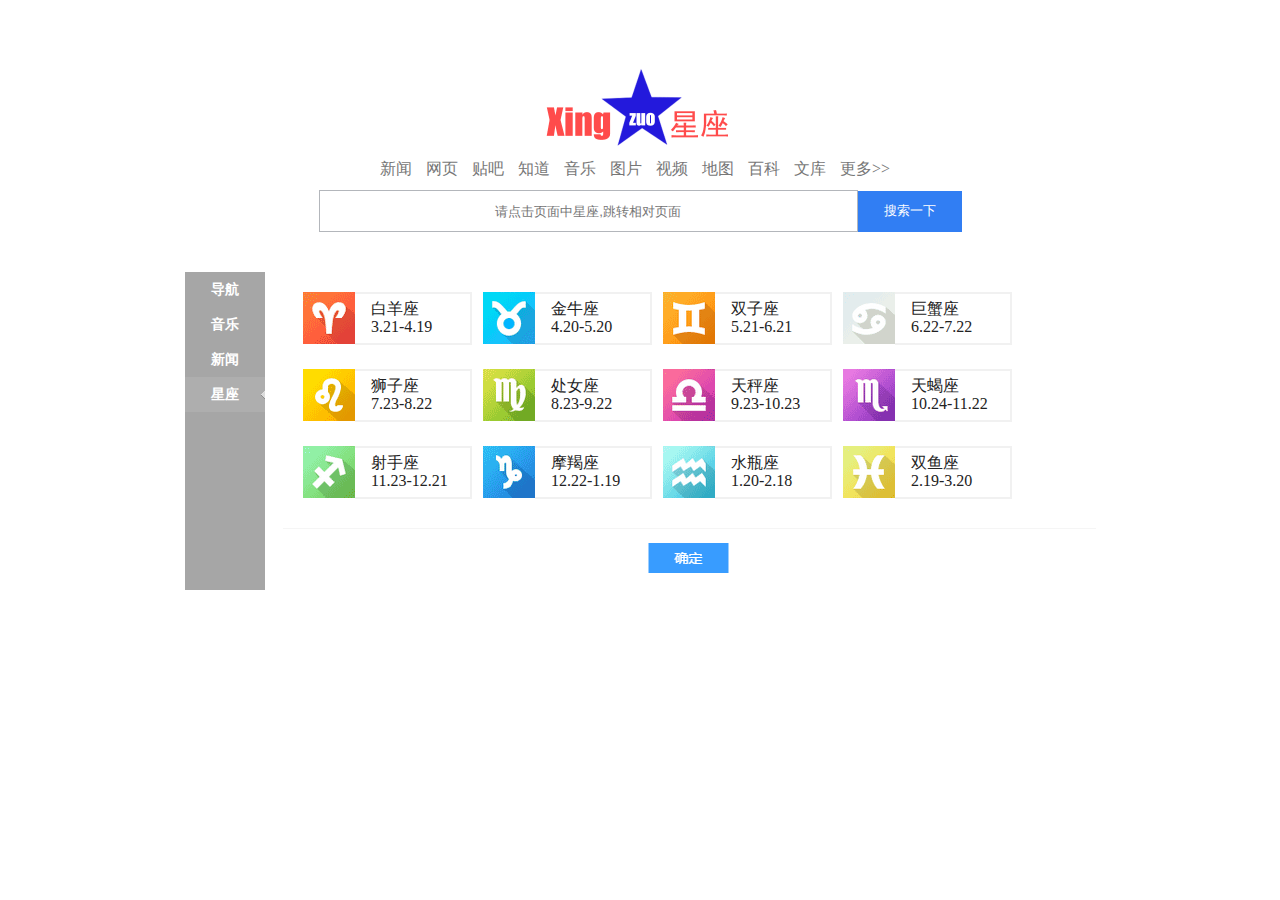
<file: index.html>
<!DOCTYPE html>
<html lang="en">
<head>
    <meta charset="utf-8">
    <title>面向对象 location</title>
    <link rel="stylesheet" href="css/xingzuo.css"/>
    <link rel="shortcut icon" href="lisw.ico"/>
</head>

<body>
<img class="logo" width="270" src="images/logo.png" alt="">
<p class="links">
    <a href="http://news.baidu.com" target="_blank">新闻</a>
    <a href="http://www.baidu.com" target="_blank">网页</a>
    <a href="http://tieba.baidu.com" target="_blank">贴吧</a>
    <a href="http://zhidao.baidu.com" target="_blank">知道</a>
    <a href="http://music.baidu.com" target="_blank">音乐</a>
    <a href="http://image.baidu.com" target="_blank">图片</a>
    <a href="http://v.baidu.com" target="_blank">视频</a>
    <a href="http://map.baidu.com" target="_blank">地图</a>
    <a href="http://baike.baidu.com" target="_blank">百科</a>
    <a href="http://wenku.baidu.com" target="_blank">文库</a>
    <a href="http://www.baidu.com/more/" target="_blank">更多&gt;&gt;</a>
</p>
<div class="search">
    <input type="text" placeholder="请点击页面中星座,跳转相对页面"/><button>搜索一下</button>

</div>
<div class="container">
    <div class="menu">
        <span>导航</span>
        <span>音乐</span>
        <span>新闻</span>
        <span class="choose">星座</span>
    </div>
    <div class="card">
        <div class="xingzuo">

        </div>
    </div>
</div>
</body>
</html>
<script src='js/jquery-1.11.3.js'></script>
<script src='js/lisw.js'></script>
<script>
    $(function () {
        var data = [
            {
                name: '白羊座',
                time: '3.21-4.19'
            }
            , {
                name: '金牛座',
                time: '4.20-5.20'
            }
            , {
                name: '双子座',
                time: '5.21-6.21'
            }
            , {
                name: '巨蟹座',
                time: '6.22-7.22'
            }
            , {
                name: '狮子座',
                time: '7.23-8.22'
            }
            , {
                name: '处女座',
                time: '8.23-9.22'
            }
            , {
                name: '天秤座',
                time: '9.23-10.23'
            }
            , {
                name: '天蝎座',
                time: '10.24-11.22'
            }
            , {
                name: '射手座',
                time: '11.23-12.21'
            }
            , {
                name: '摩羯座',
                time: '12.22-1.19'
            }
            , {
                name: '水瓶座',
                time: '1.20-2.18'
            }
            , {
                name: '双鱼座',
                time: '2.19-3.20'
            }
        ];

        function Xingzuo(data, num) {
            this.data = data;
            this.dom = $('<div></div>').addClass('item num-' + num + '');
            this.num = num;
            this.confing = {
                jconfing: $('.xingzuo')
            };
            this.init()

        }
        Xingzuo.prototype = {
            init: function () {
                this.bindDom();
                this.bindFn();
            },
            bindDom: function () {
                var str = '';
                str += '<div class="image"></div>';
                str += '<div class="description">';
                str += '<p class="name">@(name)</p>';
                str += '<p class="time">@(time)</p>';
                str += '<div class="mark"></div>';
                str += '</div>';
                this.dom.html(lisw.formateString(str, this.data), true).appendTo(this.confing.jconfing);
            },
            bindFn: function () {
                var that =this;

                this.dom.on('mouseenter',function(){
                    that.dom.addClass('is-hover')
                });
                this.dom.on('mouseleave', function () {
                    that.dom.removeClass('is-hover');
                });
                this.dom.on('click', function () {
                    that.dom.toggleClass('selected');
                    window.location = 'detail.html?num='+that.num;
                    console.log(that.num)
                });


            }
        };

        for (var i = 0; i < data.length; i++) {
            new Xingzuo(data[i],i);
        }


    });
</script>
</file>
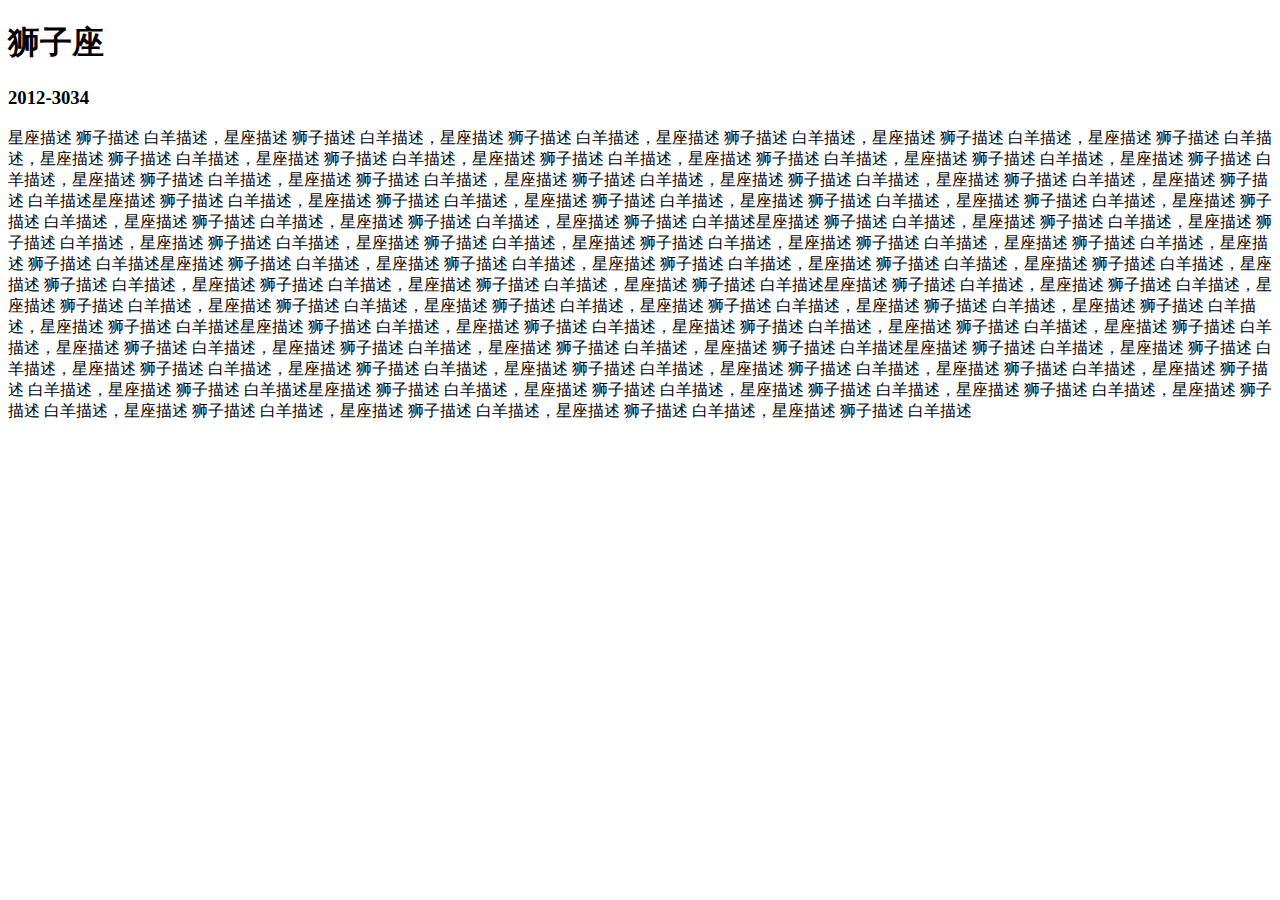
<file: detail.html>
<!DOCTYPE html>
<html>
<head lang="en">
    <meta charset="UTF-8">
    <title></title>
</head>
<body>

<div>
    <h1 id='title'>狮子座</h1>
    <h3 id='time'>2012-3034</h3>
    <div id='des'>
        星座描述 狮子描述 白羊描述，星座描述 狮子描述 白羊描述，星座描述 狮子描述 白羊描述，星座描述 狮子描述 白羊描述，星座描述 狮子描述 白羊描述，星座描述 狮子描述 白羊描述，星座描述 狮子描述 白羊描述，星座描述 狮子描述 白羊描述，星座描述 狮子描述 白羊描述，星座描述 狮子描述 白羊描述，星座描述 狮子描述 白羊描述，星座描述 狮子描述 白羊描述，星座描述 狮子描述 白羊描述，星座描述 狮子描述 白羊描述，星座描述 狮子描述 白羊描述，星座描述 狮子描述 白羊描述，星座描述 狮子描述 白羊描述，星座描述 狮子描述 白羊描述星座描述 狮子描述 白羊描述，星座描述 狮子描述 白羊描述，星座描述 狮子描述 白羊描述，星座描述 狮子描述 白羊描述，星座描述 狮子描述 白羊描述，星座描述 狮子描述 白羊描述，星座描述 狮子描述 白羊描述，星座描述 狮子描述 白羊描述，星座描述 狮子描述 白羊描述星座描述 狮子描述 白羊描述，星座描述 狮子描述 白羊描述，星座描述 狮子描述 白羊描述，星座描述 狮子描述 白羊描述，星座描述 狮子描述 白羊描述，星座描述 狮子描述 白羊描述，星座描述 狮子描述 白羊描述，星座描述 狮子描述 白羊描述，星座描述 狮子描述 白羊描述星座描述 狮子描述 白羊描述，星座描述 狮子描述 白羊描述，星座描述 狮子描述 白羊描述，星座描述 狮子描述 白羊描述，星座描述 狮子描述 白羊描述，星座描述 狮子描述 白羊描述，星座描述 狮子描述 白羊描述，星座描述 狮子描述 白羊描述，星座描述 狮子描述 白羊描述星座描述 狮子描述 白羊描述，星座描述 狮子描述 白羊描述，星座描述 狮子描述 白羊描述，星座描述 狮子描述 白羊描述，星座描述 狮子描述 白羊描述，星座描述 狮子描述 白羊描述，星座描述 狮子描述 白羊描述，星座描述 狮子描述 白羊描述，星座描述 狮子描述 白羊描述星座描述 狮子描述 白羊描述，星座描述 狮子描述 白羊描述，星座描述 狮子描述 白羊描述，星座描述 狮子描述 白羊描述，星座描述 狮子描述 白羊描述，星座描述 狮子描述 白羊描述，星座描述 狮子描述 白羊描述，星座描述 狮子描述 白羊描述，星座描述 狮子描述 白羊描述星座描述 狮子描述 白羊描述，星座描述 狮子描述 白羊描述，星座描述 狮子描述 白羊描述，星座描述 狮子描述 白羊描述，星座描述 狮子描述 白羊描述，星座描述 狮子描述 白羊描述，星座描述 狮子描述 白羊描述，星座描述 狮子描述 白羊描述，星座描述 狮子描述 白羊描述星座描述 狮子描述 白羊描述，星座描述 狮子描述 白羊描述，星座描述 狮子描述 白羊描述，星座描述 狮子描述 白羊描述，星座描述 狮子描述 白羊描述，星座描述 狮子描述 白羊描述，星座描述 狮子描述 白羊描述，星座描述 狮子描述 白羊描述，星座描述 狮子描述 白羊描述
    </div>
</div>
</body>
</html>

<script src='js/lisw.js'></script>
<script>
    /*思考数据*/ /*描述数据*/
var list = [
    {
        name:'白羊座',
        enName:'LEO',
        time:'7月23日—8月22日',
        des:'',
        shouhushen:'阿波罗',
        xingyunwu:'太阳',
        match:['白羊','射手'],
        shiye:'',
        aiqing:'',
        description:'狮子男热情澎湃，他绝不认输、永不言败，有一颗生命不息，奋斗不止的火热的心。他拥有超强的自信心，哪怕是出身贫寒，也保持着不可侵犯的尊严。他还有倔强的韧性，对自己的想法坚信不疑，个性十足。狮子男不会掩饰自己的性格，他崇尚的是光明磊落，所以他们一点都不复杂，也不会隐藏什么。他非常乐观，总是积极向上，人生中小小的挫折不会影响他前进的脚步。他明白事理，注重道义，他喜欢用激烈的方式解决问题，和这样的人相处你会不明白他那源源不断的自信到底来自哪里，但还是会被他那股说不出来的霸气所征服。'
    },
    {
        name:'金牛座',
        enName:'LEO',
        time:'7月23日—8月22日',
        des:'',
        shouhushen:'阿波罗',
        xingyunwu:'太阳',
        match:['白羊','射手'],
        shiye:'',
        aiqing:'',
        description:'狮子男热情澎湃，他绝不认输、永不言败，有一颗生命不息，奋斗不止的火热的心。他拥有超强的自信心，哪怕是出身贫寒，也保持着不可侵犯的尊严。他还有倔强的韧性，对自己的想法坚信不疑，个性十足。狮子男不会掩饰自己的性格，他崇尚的是光明磊落，所以他们一点都不复杂，也不会隐藏什么。他非常乐观，总是积极向上，人生中小小的挫折不会影响他前进的脚步。他明白事理，注重道义，他喜欢用激烈的方式解决问题，和这样的人相处你会不明白他那源源不断的自信到底来自哪里，但还是会被他那股说不出来的霸气所征服。'
    },
    {
        name:'双子座',
        enName:'LEO',
        time:'7月23日—8月22日',
        des:'',
        shouhushen:'阿波罗',
        xingyunwu:'太阳',
        match:['白羊','射手'],
        shiye:'',
        aiqing:'',
        description:'狮子男热情澎湃，他绝不认输、永不言败，有一颗生命不息，奋斗不止的火热的心。他拥有超强的自信心，哪怕是出身贫寒，也保持着不可侵犯的尊严。他还有倔强的韧性，对自己的想法坚信不疑，个性十足。狮子男不会掩饰自己的性格，他崇尚的是光明磊落，所以他们一点都不复杂，也不会隐藏什么。他非常乐观，总是积极向上，人生中小小的挫折不会影响他前进的脚步。他明白事理，注重道义，他喜欢用激烈的方式解决问题，和这样的人相处你会不明白他那源源不断的自信到底来自哪里，但还是会被他那股说不出来的霸气所征服。'
    },
    {
        name:'巨蟹座',
        enName:'LEO',
        time:'7月23日—8月22日',
        des:'',
        shouhushen:'阿波罗',
        xingyunwu:'太阳',
        match:['白羊','射手'],
        shiye:'',
        aiqing:'',
        description:'狮子男热情澎湃，他绝不认输、永不言败，有一颗生命不息，奋斗不止的火热的心。他拥有超强的自信心，哪怕是出身贫寒，也保持着不可侵犯的尊严。他还有倔强的韧性，对自己的想法坚信不疑，个性十足。狮子男不会掩饰自己的性格，他崇尚的是光明磊落，所以他们一点都不复杂，也不会隐藏什么。他非常乐观，总是积极向上，人生中小小的挫折不会影响他前进的脚步。他明白事理，注重道义，他喜欢用激烈的方式解决问题，和这样的人相处你会不明白他那源源不断的自信到底来自哪里，但还是会被他那股说不出来的霸气所征服。'
    },
    {
        name:'狮子座',
        enName:'LEO',
        time:'7月23日—8月22日',
        des:'',
        shouhushen:'阿波罗',
        xingyunwu:'太阳',
        match:['白羊','射手'],
        shiye:'',
        aiqing:'',
        description:'狮子男热情澎湃，他绝不认输、永不言败，有一颗生命不息，奋斗不止的火热的心。他拥有超强的自信心，哪怕是出身贫寒，也保持着不可侵犯的尊严。他还有倔强的韧性，对自己的想法坚信不疑，个性十足。狮子男不会掩饰自己的性格，他崇尚的是光明磊落，所以他们一点都不复杂，也不会隐藏什么。他非常乐观，总是积极向上，人生中小小的挫折不会影响他前进的脚步。他明白事理，注重道义，他喜欢用激烈的方式解决问题，和这样的人相处你会不明白他那源源不断的自信到底来自哪里，但还是会被他那股说不出来的霸气所征服。'
    },
    {
        name:'处女座',
        enName:'LEO',
        time:'7月23日—8月22日',
        des:'',
        shouhushen:'阿波罗',
        xingyunwu:'太阳',
        match:['白羊','射手'],
        shiye:'',
        aiqing:'',
        description:'狮子男热情澎湃，他绝不认输、永不言败，有一颗生命不息，奋斗不止的火热的心。他拥有超强的自信心，哪怕是出身贫寒，也保持着不可侵犯的尊严。他还有倔强的韧性，对自己的想法坚信不疑，个性十足。狮子男不会掩饰自己的性格，他崇尚的是光明磊落，所以他们一点都不复杂，也不会隐藏什么。他非常乐观，总是积极向上，人生中小小的挫折不会影响他前进的脚步。他明白事理，注重道义，他喜欢用激烈的方式解决问题，和这样的人相处你会不明白他那源源不断的自信到底来自哪里，但还是会被他那股说不出来的霸气所征服。'
    },
    {
        name:'天秤座',
        enName:'LEO',
        time:'7月23日—8月22日',
        des:'',
        shouhushen:'阿波罗',
        xingyunwu:'太阳',
        match:['白羊','射手'],
        shiye:'',
        aiqing:'',
        description:'狮子男热情澎湃，他绝不认输、永不言败，有一颗生命不息，奋斗不止的火热的心。他拥有超强的自信心，哪怕是出身贫寒，也保持着不可侵犯的尊严。他还有倔强的韧性，对自己的想法坚信不疑，个性十足。狮子男不会掩饰自己的性格，他崇尚的是光明磊落，所以他们一点都不复杂，也不会隐藏什么。他非常乐观，总是积极向上，人生中小小的挫折不会影响他前进的脚步。他明白事理，注重道义，他喜欢用激烈的方式解决问题，和这样的人相处你会不明白他那源源不断的自信到底来自哪里，但还是会被他那股说不出来的霸气所征服。'
    },
    {
        name:'天蝎座',
        enName:'LEO',
        time:'7月23日—8月22日',
        des:'',
        shouhushen:'阿波罗',
        xingyunwu:'太阳',
        match:['白羊','射手'],
        shiye:'',
        aiqing:'',
        description:'狮子男热情澎湃，他绝不认输、永不言败，有一颗生命不息，奋斗不止的火热的心。他拥有超强的自信心，哪怕是出身贫寒，也保持着不可侵犯的尊严。他还有倔强的韧性，对自己的想法坚信不疑，个性十足。狮子男不会掩饰自己的性格，他崇尚的是光明磊落，所以他们一点都不复杂，也不会隐藏什么。他非常乐观，总是积极向上，人生中小小的挫折不会影响他前进的脚步。他明白事理，注重道义，他喜欢用激烈的方式解决问题，和这样的人相处你会不明白他那源源不断的自信到底来自哪里，但还是会被他那股说不出来的霸气所征服。'
    },
    {
        name:'射手座',
        enName:'LEO',
        time:'7月23日—8月22日',
        des:'',
        shouhushen:'阿波罗',
        xingyunwu:'太阳',
        match:['白羊','射手'],
        shiye:'',
        aiqing:'',
        description:'狮子男热情澎湃，他绝不认输、永不言败，有一颗生命不息，奋斗不止的火热的心。他拥有超强的自信心，哪怕是出身贫寒，也保持着不可侵犯的尊严。他还有倔强的韧性，对自己的想法坚信不疑，个性十足。狮子男不会掩饰自己的性格，他崇尚的是光明磊落，所以他们一点都不复杂，也不会隐藏什么。他非常乐观，总是积极向上，人生中小小的挫折不会影响他前进的脚步。他明白事理，注重道义，他喜欢用激烈的方式解决问题，和这样的人相处你会不明白他那源源不断的自信到底来自哪里，但还是会被他那股说不出来的霸气所征服。'
    },
    {
        name:'魔蝎座',
        enName:'LEO',
        time:'7月23日—8月22日',
        des:'',
        shouhushen:'阿波罗',
        xingyunwu:'太阳',
        match:['白羊','射手'],
        shiye:'',
        aiqing:'',
        description:'狮子男热情澎湃，他绝不认输、永不言败，有一颗生命不息，奋斗不止的火热的心。他拥有超强的自信心，哪怕是出身贫寒，也保持着不可侵犯的尊严。他还有倔强的韧性，对自己的想法坚信不疑，个性十足。狮子男不会掩饰自己的性格，他崇尚的是光明磊落，所以他们一点都不复杂，也不会隐藏什么。他非常乐观，总是积极向上，人生中小小的挫折不会影响他前进的脚步。他明白事理，注重道义，他喜欢用激烈的方式解决问题，和这样的人相处你会不明白他那源源不断的自信到底来自哪里，但还是会被他那股说不出来的霸气所征服。'
    },
    {
        name:'水瓶座',
        enName:'LEO',
        time:'7月23日—8月22日',
        des:'',
        shouhushen:'阿波罗',
        xingyunwu:'太阳',
        match:['白羊','射手'],
        shiye:'',
        aiqing:'',
        description:'狮子男热情澎湃，他绝不认输、永不言败，有一颗生命不息，奋斗不止的火热的心。他拥有超强的自信心，哪怕是出身贫寒，也保持着不可侵犯的尊严。他还有倔强的韧性，对自己的想法坚信不疑，个性十足。狮子男不会掩饰自己的性格，他崇尚的是光明磊落，所以他们一点都不复杂，也不会隐藏什么。他非常乐观，总是积极向上，人生中小小的挫折不会影响他前进的脚步。他明白事理，注重道义，他喜欢用激烈的方式解决问题，和这样的人相处你会不明白他那源源不断的自信到底来自哪里，但还是会被他那股说不出来的霸气所征服。'
    },
    {
        name:'双鱼座',
        enName:'LEO',
        time:'7月23日—8月22日',
        des:'',
        shouhushen:'阿波罗',
        xingyunwu:'太阳',
        match:['白羊','射手'],
        shiye:'',
        aiqing:'',
        description:'狮子男热情澎湃，他绝不认输、永不言败，有一颗生命不息，奋斗不止的火热的心。他拥有超强的自信心，哪怕是出身贫寒，也保持着不可侵犯的尊严。他还有倔强的韧性，对自己的想法坚信不疑，个性十足。狮子男不会掩饰自己的性格，他崇尚的是光明磊落，所以他们一点都不复杂，也不会隐藏什么。他非常乐观，总是积极向上，人生中小小的挫折不会影响他前进的脚步。他明白事理，注重道义，他喜欢用激烈的方式解决问题，和这样的人相处你会不明白他那源源不断的自信到底来自哪里，但还是会被他那股说不出来的霸气所征服。'
    },
]

    /*思考思路*/
    window.onload=function(){
        //1 获取查询字符串
        var query = lisw.querystring();
        console.log(query);
        //2 获取sum
        var num = query.num;
        console.log(num);
        /*3 获取数据*/
        var data = list[num];
        //4 绑定数据
        var domTitle= lisw.id('title');
        var domTime= lisw.id('time');
        var domDes= lisw.id('des');

        domTitle.innerHTML= data.name;
        domTime.innerHTML= data.time;
        domDes.innerHTML= data.description;

    }
</script>
</file>
<file: css/xingzuo.css>
* {
    margin: 0 auto;
    padding: 0;
    list-style: none;
    border: 0;
    text-align: center;
}

input, button, select, img {
    line-height: normal
}

select, input, button, button img, label {
    vertical-align: middle
}

a {
    text-decoration: none;
}



.logo {
    margin-top: 30px;
    display: block;
}

.links {
    width: 740px;
    margin: 0 auto;
}

.links a {
    color: #777;
    margin-right: 10px;
}
.links a:hover {
    color: #317EF3;
}
.search {
    margin-bottom: 40px;
    margin-top: 10px;
}

.search input {
    width: 537px;
    height: 40px;
    border: 1px solid #B3B6BB;
}

.search button {
    width: 104px;
    height: 41px;
    background-color: #317EF3;
    color: #fff;

}

.container {
    width: 911px;
}

.menu {
    width: 80px;
    height: 318px;
    float: left;
    background: rgba(0, 0, 0, 0.35);
}

.menu span {
    width: 80px;
    height: 35px;
    line-height: 35px;
    color: #fff;
    display: inline-block;
    font-weight: bold;
    font-size: 14px;
}

.menu span.choose {
    background: rgba(255, 255, 255, 0.6) url(../images/menu.png);
}

.card {
    width: 813px;
    height: 318px;
    float: right;
    background: rgba(255, 255, 255, 0.6) url(../images/xingzuo.png);
}
.xingzuo{padding: 20px;}
.item{
    margin-right: 10px;
    margin-bottom: 25px;
    cursor: pointer;
    width: 170px;
    height: 52px;
    float: left;
    position: relative;
}
.no-mr{margin-right: 0;}
.image{
    float: left;
    width: 52px;
    height: 52px;
    background: url('../images/xingzuov2.png') no-repeat 0 52px;
}
.description{
    width: 115px;
    height: 43px;
    border: 2px solid #f1f1f1;
    border-left: none;
    float: left;
    padding-top: 6px;
}
.description p{
    padding-left: 8px;
    width: 90px;
    height: 18px;
    line-height: 18px;
    color: #222;
    text-align: left;
}
.mark{
    display: none;
}
.selected .mark{
    position: absolute;
    top: 0;
    right: 0;
    width: 30px;
    height: 30px;
    background: url('../images/xingzuov2.png') no-repeat 0 -624px;
    display: block;
}
.is-hover .description{
    border-color: #389CFF;
    border-width: 2px;
}
.num-0 .image{
    background-position: 0 0;
}
.num-1 .image{
    background-position: 0 -52px;
}
.num-2 .image{
    background-position: 0 -104px;
}
.num-3 .image{
    background-position: 0 -156px;
}
.num-4 .image{
    background-position: 0 -208px;
}
.num-5 .image{
    background-position: 0 -260px;
}
.num-6 .image{
    background-position: 0 -312px;
}
.num-7 .image{
    background-position: 0 -364px;
}
.num-8 .image{
    background-position: 0 -416px;
}
.num-9 .image{
    background-position: 0 -468px;
}
.num-10 .image{
    background-position: 0 -520px;
}
.num-11 .image{
    background-position: 0 -572px;
}
</file>
